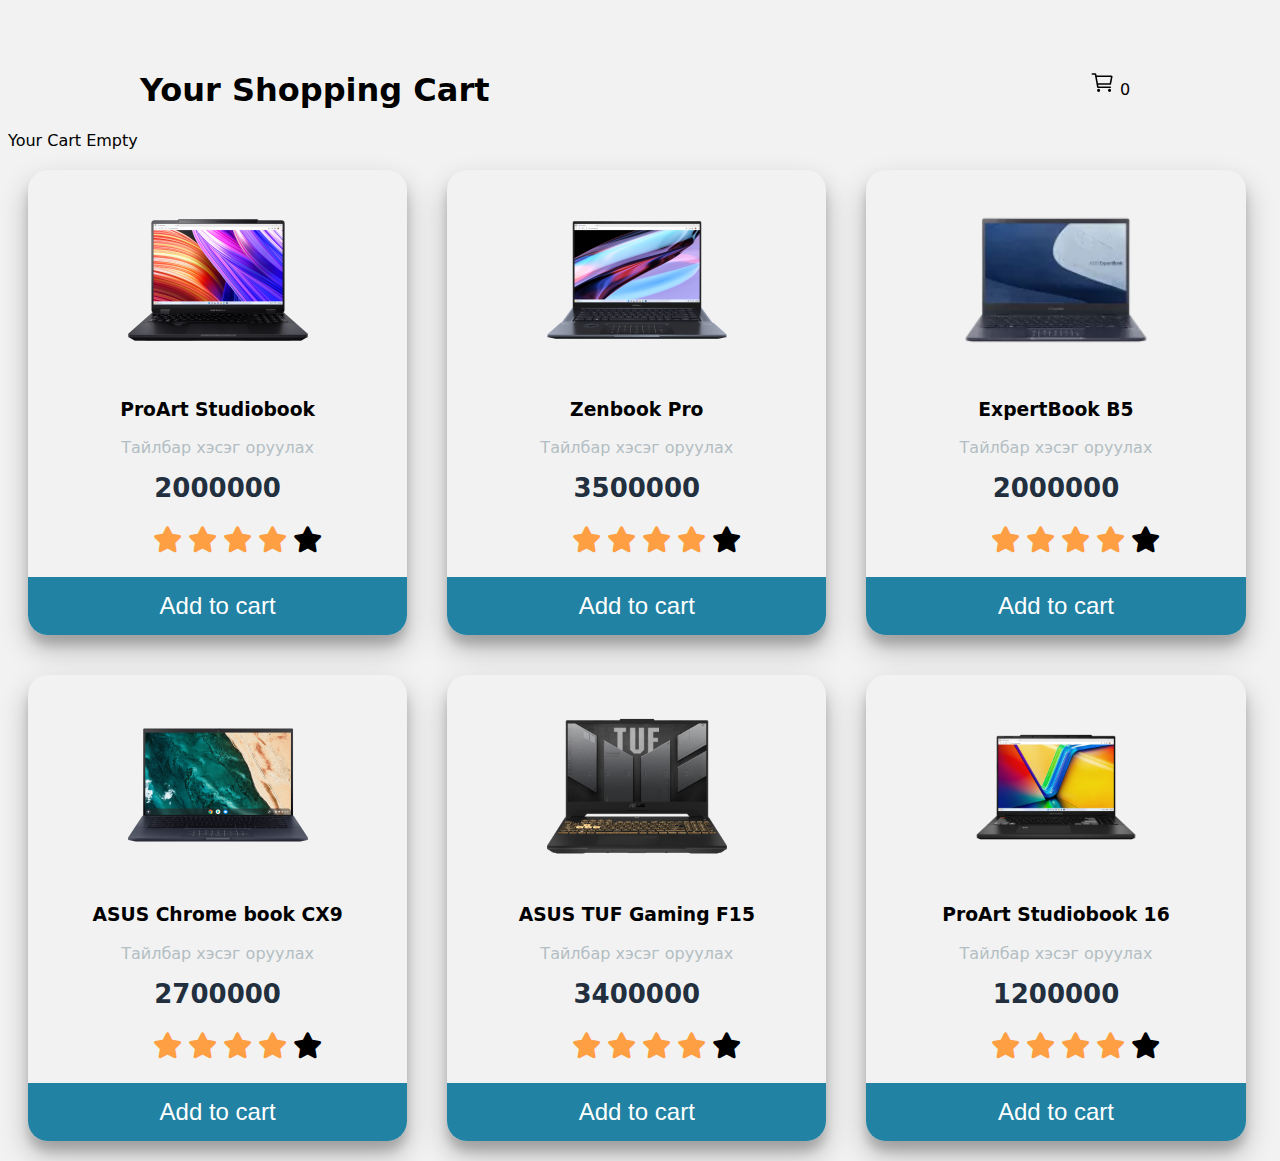
<file: lecture/html/addCard.html>
<!DOCTYPE html>
<html lang="en">

<head>
    <meta charset="UTF-8">
    <meta http-equiv="X-UA-Compatible" content="IE=edge">
    <meta name="viewport" content="width=device-width, initial-scale=1.0">
    <link rel="stylesheet" href="https://cdnjs.cloudflare.com/ajax/libs/font-awesome/6.4.0/css/all.min.css">
    <link rel="stylesheet" href="../css/add.css" type="text/css">

    <title>Add to Card</title>
</head>

<body>
    <article class="head">
        <header>
            <h1>Your Shopping Cart</h1>
            <div class="shopping">
                <img src="../img/cart-outline.svg" width="25px" height="25px" alt="ccard">
                <span class="quantity">0</span>
            </div>
        </header>
    </article>
    <article id="cartItem">Your Cart Empty</article>
    <article class="container">
        <article id="root"></article>
    </article>

    <script src="../js/add.js"></script>
</body>

</html>
</file>
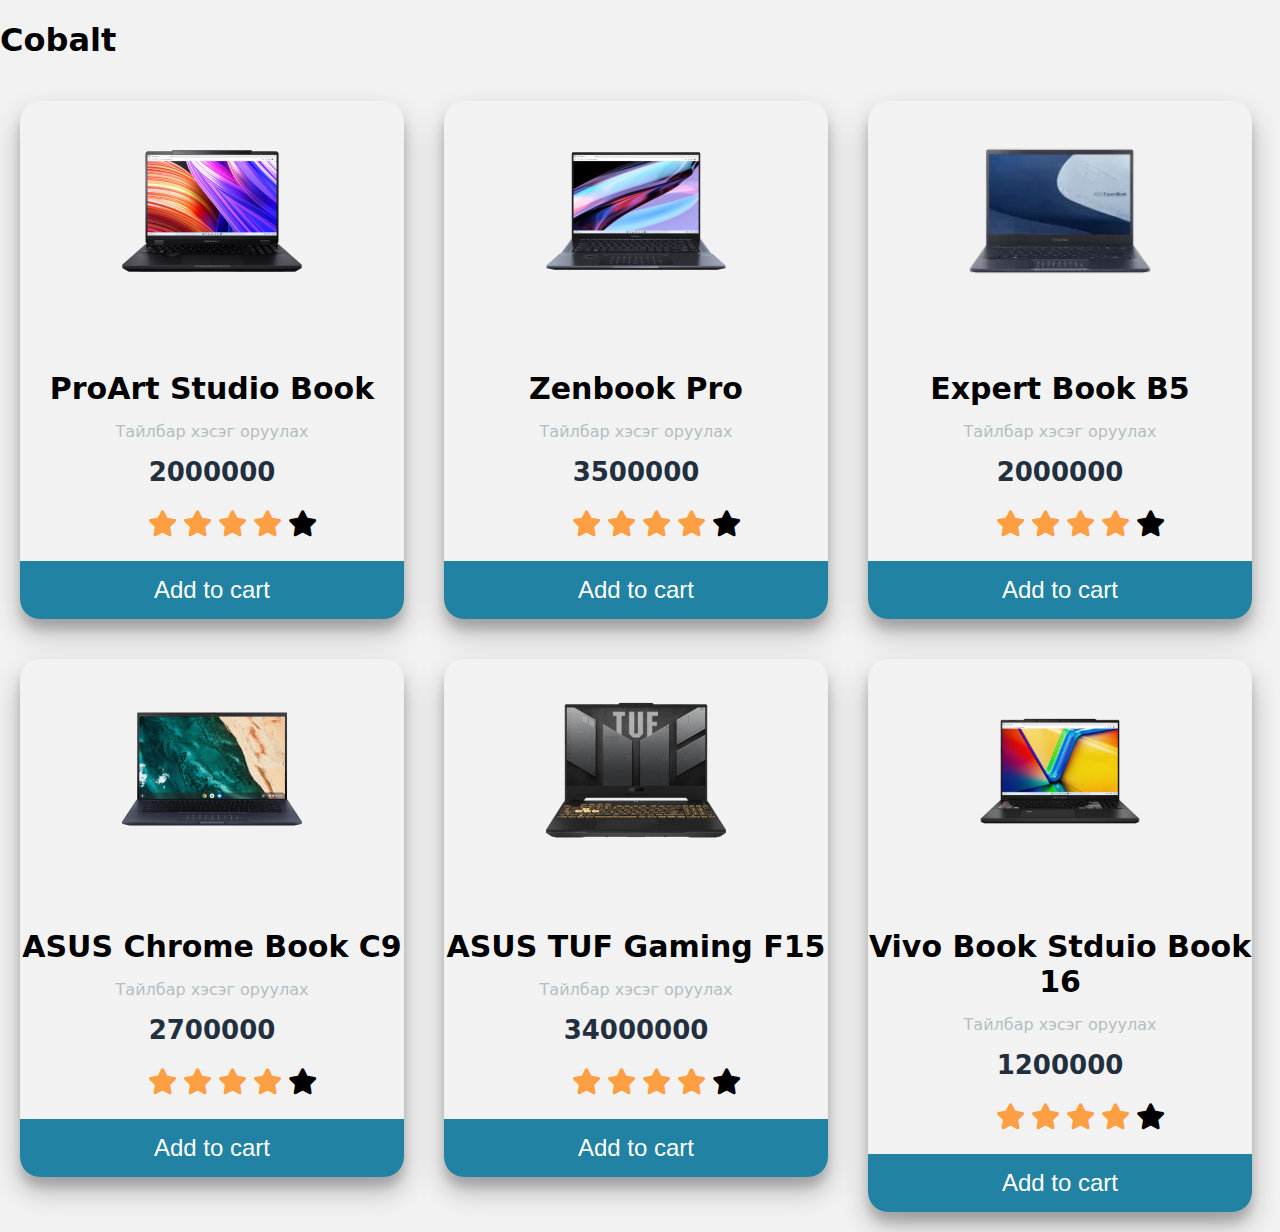
<file: lecture/html/computer.html>
<!DOCTYPE html>
<html lang="en">

<head>
    <meta charset="UTF-8">
    <meta http-equiv="X-UA-Compatible" content="IE=edge">
    <meta name="viewport" content="width=device-width, initial-scale=1.0">
    <link rel="stylesheet" href="https://cdnjs.cloudflare.com/ajax/libs/font-awesome/6.4.0/css/all.min.css">
    <link rel="stylesheet" href="../css/computer.css" type="text/css">
    <title>Computer Shop</title>
</head>

<body>
    <section class="container">
        <h1>Cobalt</h1>
        <article class="content"><a href="../html/introduction.html">
                <img src="../img/proArt.png" alt="proArt">
                <h3>ProArt Studio Book</h3>
                <p> Тайлбар хэсэг оруулах</p>
                <h6>2000000</h6>
                <ul>
                    <li><i class="fa fa-star checked"> </i></li>
                    <li><i class="fa fa-star checked"> </i></li>
                    <li><i class="fa fa-star checked"> </i></li>
                    <li><i class="fa fa-star checked"> </i></li>
                    <li><i class="fa fa-star "> </i></li>
                </ul>
            </a>
            <button class="buy">Add to cart</button>

        </article>
        <article class="content">
            <a href="../html/introduction.html">
                <img src="../img/zenbook.png" alt="zenbook">
                <h3>Zenbook Pro </h3>
                <p> Тайлбар хэсэг оруулах</p>
                <h6>3500000</h6>
                <ul>
                    <li><i class="fa fa-star checked" aria-hidden="true"> </i></li>
                    <li><i class="fa fa-star checked" aria-hidden="true"> </i></li>
                    <li><i class="fa fa-star checked" aria-hidden="true"> </i></li>
                    <li><i class="fa fa-star checked" aria-hidden="true"> </i></li>
                    <li><i class="fa fa-star " aria-hidden="true"> </i></li>
                </ul>
            </a>
            <button class="buy">Add to cart</button>
        </article>
        <article class="content">
            <a href="../html/introduction.html">
                <img src="../img/expert.webp" alt="expert">
                <h3>Expert Book B5 </h3>
                <p> Тайлбар хэсэг оруулах</p>
                <h6>2000000</h6>
                <ul>
                    <li><i class="fa fa-star checked"> </i></li>
                    <li><i class="fa fa-star checked"> </i></li>
                    <li><i class="fa fa-star checked"> </i></li>
                    <li><i class="fa fa-star checked"> </i></li>
                    <li><i class="fa fa-star "> </i></li>
                </ul>
            </a>
            <button class="buy">Add to cart</button>
        </article>
        <article class="content">
            <a href="../html/introduction.html">
                <img src="../img/chrome.png" alt="Chrome">
                <h3>ASUS Chrome Book C9 </h3>
                <p> Тайлбар хэсэг оруулах</p>
                <h6>2700000</h6>
                <ul>
                    <li><i class="fa fa-star checked"> </i></li>
                    <li><i class="fa fa-star checked"> </i></li>
                    <li><i class="fa fa-star checked"> </i></li>
                    <li><i class="fa fa-star checked"> </i></li>
                    <li><i class="fa fa-star "> </i></li>
                </ul>
            </a>
            <button class="buy">Add to cart</button>
        </article>
        <article class="content">
            <a href="../html/introduction.html">
                <img src="../img/gaming.png" alt="gaming">
                <h3>ASUS TUF Gaming F15 </h3>
                <p> Тайлбар хэсэг оруулах</p>
                <h6>34000000</h6>
                <ul>
                    <li><i class="fa fa-star checked"> </i></li>
                    <li><i class="fa fa-star checked"> </i></li>
                    <li><i class="fa fa-star checked"> </i></li>
                    <li><i class="fa fa-star checked"> </i></li>
                    <li><i class="fa fa-star "> </i></li>
                </ul>
            </a>
            <button class="buy">Add to cart</button>
        </article>
        <article class="content">
            <a href="../html/introduction.html">
                <img src="../img/vivo.png" alt="vivo">
                <h3>Vivo Book Stduio Book 16 </h3>
                <p> Тайлбар хэсэг оруулах</p>
                <h6>1200000</h6>
                <ul>
                    <li><i class="fa fa-star checked"> </i></li>
                    <li><i class="fa fa-star checked"> </i></li>
                    <li><i class="fa fa-star checked"> </i></li>
                    <li><i class="fa fa-star checked"> </i></li>
                    <li><i class="fa fa-star "> </i></li>
                </ul>
            </a>
            <button class="buy">Add to cart</button>
        </article>
    </section>
</body>

</html>
</file>
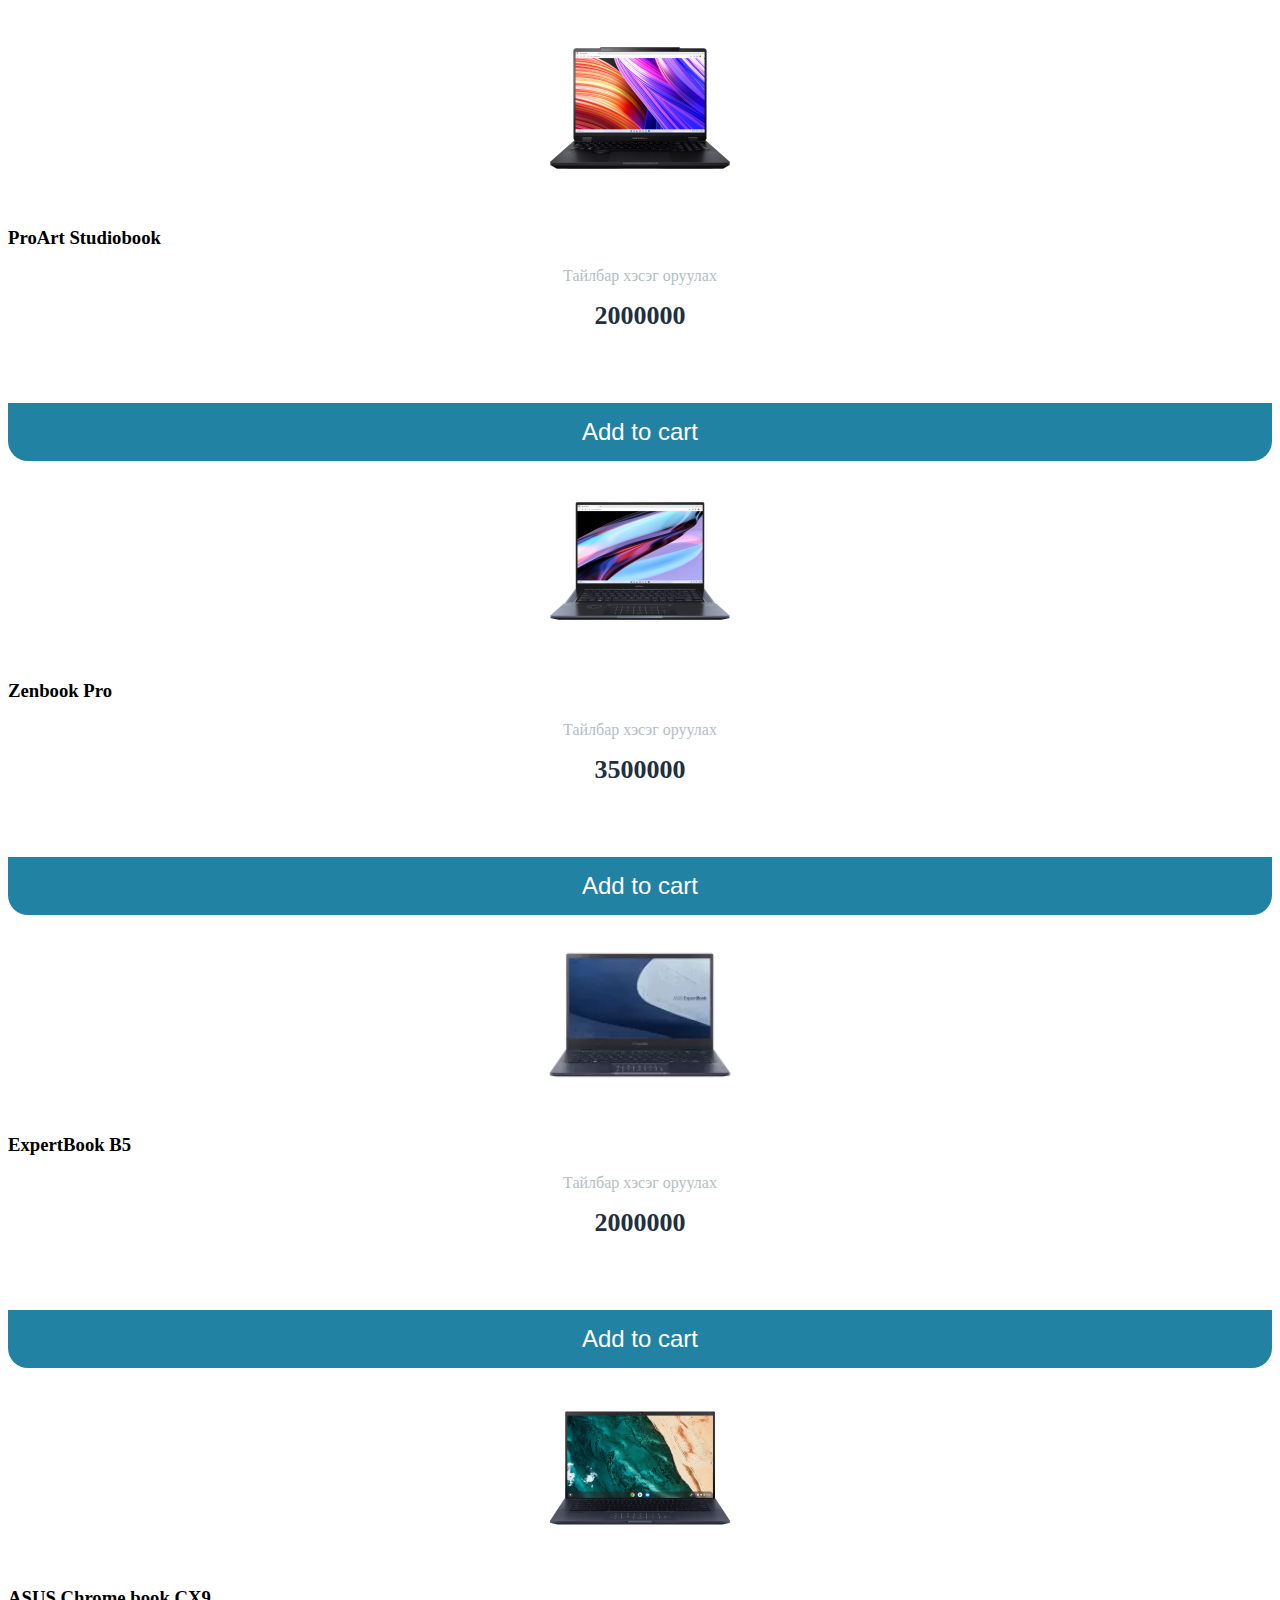
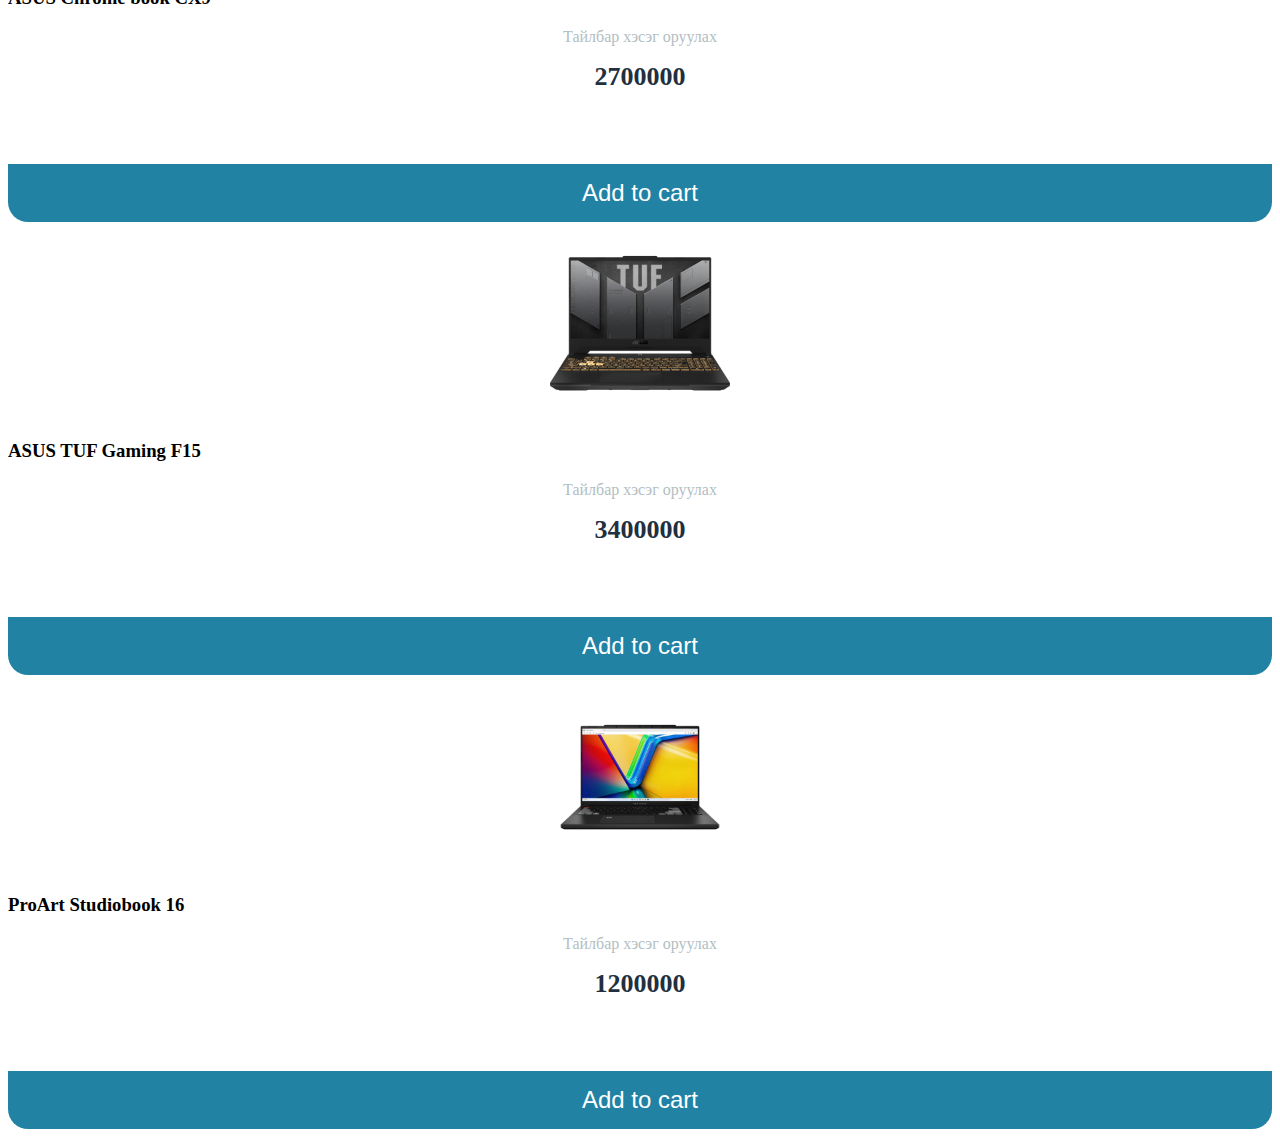
<file: lecture/html/introduction.html>
<!DOCTYPE html>
<html lang="en">

<head>
    <meta charset="UTF-8">
    <meta http-equiv="X-UA-Compatible" content="IE=edge">
    <meta name="viewport" content="width=device-width, initial-scale=1.0">
    <title>Document</title>
    <link rel="stylesheet" href="../css/intro.css" type="text/css">

</head>

<body>
    <section class="container">
        <article id="def"></article>
        <script src="../js/intro.js"></script>
    </section>
</body>

</html>
</file>
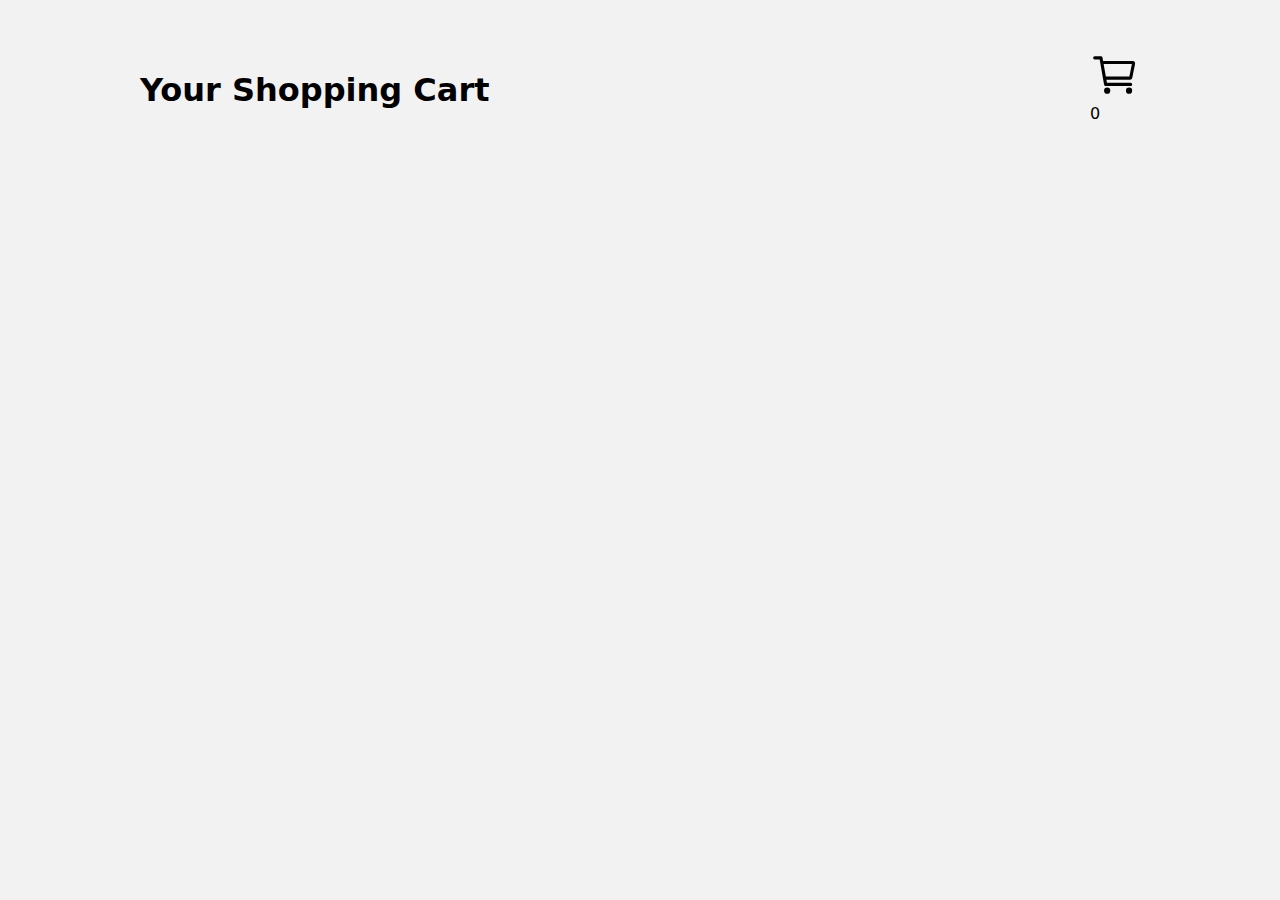
<file: lecture/html/new.html>
<!DOCTYPE html>
<html lang="en">

<head>
    <meta charset="UTF-8">
    <meta http-equiv="X-UA-Compatible" content="IE=edge">
    <meta name="viewport" content="width=device-width, initial-scale=1.0">
    <link rel="stylesheet" href="../css/card.css" type="text/css">
    <script src="../js/app.js"></script>
    <title>Card</title>
</head>

<body>
    <div class="container">
        <header>
            <h1>Your Shopping Cart</h1>
            <div class="shopping">
                <img src="../img/cart-outline.svg" alt="ccard">
                <span class="quantity">0</span>
            </div>
        </header>
        <div class="list"></div>
    </div>
    <div class="card">
        <h1>Card</h1>
        <ul class="listCard"></ul>
        <div class="checkout">
            <div class="total">0</div>
            <div class="close">Close</div>
        </div>
    </div>
</body>

</html>
</file>
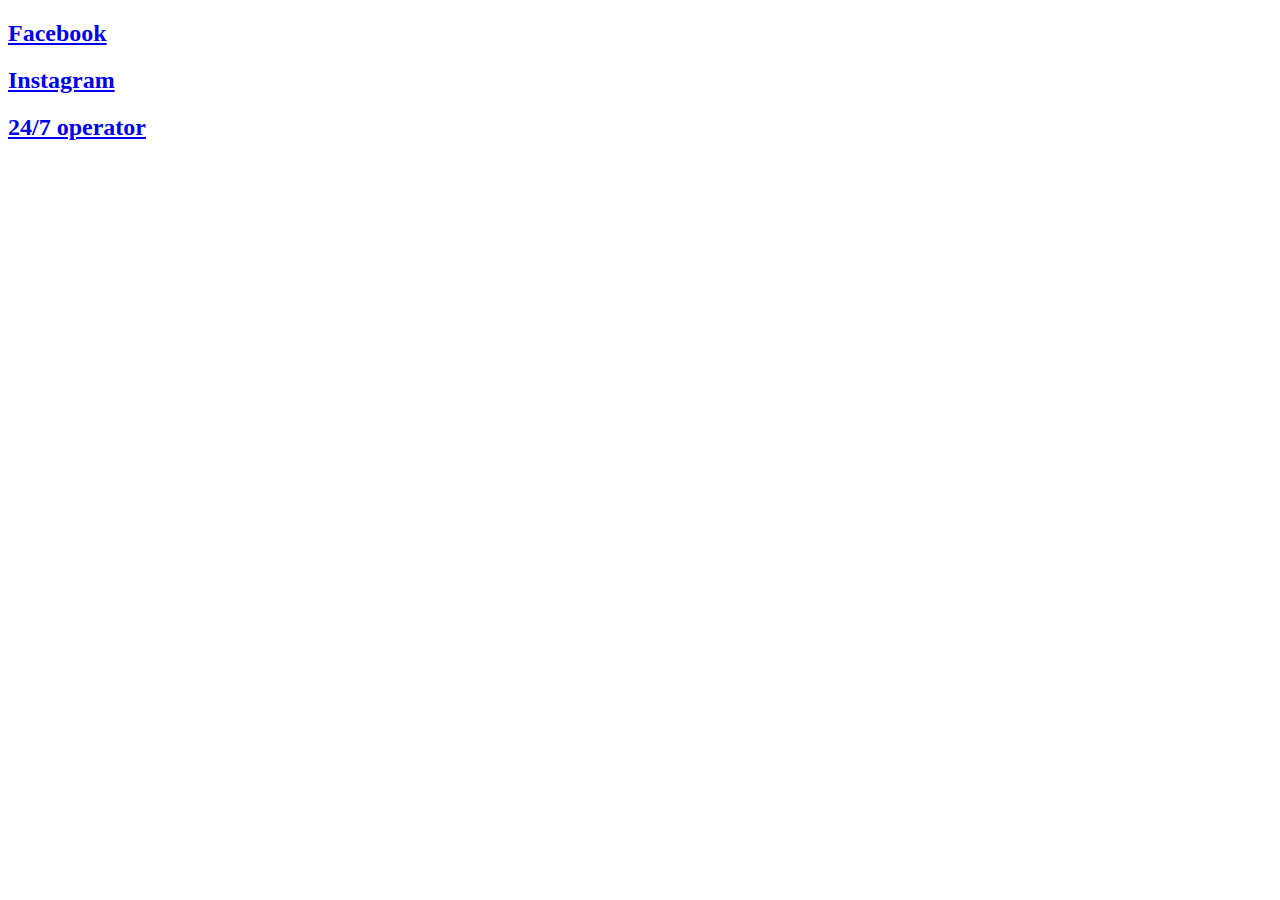
<file: lecture/html/support.html>
<!DOCTYPE html>
<html lang="en">

<head>
    <meta name="viewport" content="width=device-width, initial-scale=1">
    <title>Support</title>
</head>

<body>
    <div class="topnav">
        <article id="myLinks">
            <a href="#fb">
                <h2>Facebook</h2>
            </a>
            <a href="#ig">
                <h2>Instagram</h2>
            </a>
            <a href="#operator">
                <h2>24/7 operator</h2>
            </a>
        </article>
    </div>
</body>

</html>
</file>
<file: lecture/css/add.css>
body {
    font-family: system-ui;
    background: #f2f2f2;
}

.head {
    margin: auto;
    width: 1000px;
    transition: 0.5s;
}

.head .shopping img {
    padding-top: 20px;
}

header {
    display: grid;
    grid-template-columns: 1fr 50px;
    margin-top: 50px;
}

header.shopping {
    position: relative;
    text-align: right;
}

header.shopping img {
    width: 200px;
}

header.shopping span {
    background-color: red;
    border-radius: 50%;
    display: flex;
    justify-content: center;
    align-items: center;
    color: #ffff;
    position: absolute;
    top: -5px;
    left: 80%;
    padding: 3px 10px;
}

.card {


    border-radius: 3px;
    display: flex;
    align-items: center;
    justify-content: space-between;
    padding: 7px 10px;
    width: 80px;
}


.card p {
    height: 22px;
    width: 22px;
    display: flex;
    align-items: center;
    justify-content: center;
    border-radius: 22px;
    background-color: aqua;
    color: white;
}


a {
    text-decoration: none;
    color: #000;
}

.product {
    display: flex;
    flex-wrap: wrap;
    width: 100%;
    justify-content: center;
    align-items: center;
    margin: 50px 0;
}

.card {
    width: 100%;
}



.content {
    width: 30%;
    margin: 20px;
    box-sizing: border-box;
    float: left;
    text-align: center;
    border-radius: 20px;
    cursor: pointer;
    padding-top: 10px;
    box-shadow: 0 14px 28px rgba(0, 0, 0, 0.25), 0 10px 10px rgba(0, 0, 0, 0.15);
    transition: .4s;
    background: #f2f2f2;
}

.content:hover {
    box-shadow: 0 3px 6px rgba(0, 0, 0, 0.16);
    transform: translate(0px, -8px);
}

.container .content img {
    width: 200px;
    height: 200px;
    text-align: center;
    margin: 0 auto;
    display: block;
}

p {
    text-align: center;
    color: #b2bec3;
    padding-top: 0 8px;
}

h6 {
    font-size: 26px;
    text-align: center;
    color: #222f3e;
    margin: 0;
}

ul {
    list-style: none;
    display: flex;
    justify-content: center;
    align-items: center;
    padding-top: 0;
}

li {
    padding-top: 5px;
}

.fa {
    font-size: 26px;
    transition: .4s;
    margin: 3px;
}

.checked {
    color: #ff9f43;
}

.fa:hover {
    transform: scale(1.3);
    transition: .6s;
}

button {
    text-align: center;
    font-size: 24px;
    color: #ffff;
    width: 100%;
    padding: 15px;
    border: 0;
    outline: none;
    cursor: pointer;
    margin-top: 5px;
    border-bottom-right-radius: 20px;
    border-bottom-left-radius: 20px;
}

.buy {
    background: #2182a3;
}

@media(max-width:1000px) {
    .content {
        width: 45px;
    }
}

@media(max-width:750px) {
    .content {
        width: 100%;
    }
}
</file>
<file: lecture/css/computer.css>
body {
    margin: 0;
    font-family: system-ui;
    background: #f2f2f2;
}

h1 {
    width: 100%;
}

h3 {
    text-align: center;
    font-size: 30px;
    margin: 0px;
    padding-top: 10px;
    margin-top: 50px;
}

h2 {
    width: 100%;
    color: #2182a3;
    justify-content: center;
    text-align: center;
    font-size: 35px;
    font-family: system-ui, -apple-system, BlinkMacSystemFont, 'Segoe UI', Roboto, Oxygen, Ubuntu, Cantarell, 'Open Sans', 'Helvetica Neue', sans-serif;
}

a {
    text-decoration: none;
    color: #000;
}

.product {
    display: flex;
    flex-wrap: wrap;
    width: 100%;
    justify-content: center;
    align-items: center;
    margin: 50px 0;
}

.card {
    width: 100%;
}

.card:img {
    width: 2px;
    height: 2px;
}

.content {
    width: 30%;
    margin: 20px;
    box-sizing: border-box;
    float: left;
    text-align: center;
    border-radius: 20px;
    cursor: pointer;
    padding-top: 10px;
    box-shadow: 0 14px 28px rgba(0, 0, 0, 0.25), 0 10px 10px rgba(0, 0, 0, 0.15);
    transition: .4s;
    background: #f2f2f2;
}

.content:hover {
    box-shadow: 0 3px 6px rgba(0, 0, 0, 0.16);
    transform: translate(0px, -8px);
}

img {
    width: 200px;
    height: 200px;
    text-align: center;
    margin: 0 auto;
    display: block;
}

p {
    text-align: center;
    color: #b2bec3;
    padding-top: 0 8px;
}

h6 {
    font-size: 26px;
    text-align: center;
    color: #222f3e;
    margin: 0;
}

ul {
    list-style: none;
    display: flex;
    justify-content: center;
    align-items: center;
    padding-top: 0;
}

li {
    padding-top: 5px;
}

.fa {
    font-size: 26px;
    transition: .4s;
    margin: 3px;
}

.checked {
    color: #ff9f43;
}

.fa:hover {
    transform: scale(1.3);
    transition: .6s;
}

button {
    text-align: center;
    font-size: 24px;
    color: #ffff;
    width: 100%;
    padding: 15px;
    border: 0;
    outline: none;
    cursor: pointer;
    margin-top: 5px;
    border-bottom-right-radius: 20px;
    border-bottom-left-radius: 20px;
}

.buy {
    background: #2182a3;
}

@media(max-width:1000px) {
    .content {
        width: 45px;
    }
}

@media(max-width:750px) {
    .content {
        width: 100%;
    }
}
</file>
<file: lecture/css/intro.css>
.container .content img {
    width: 200px;
    height: 200px;
    text-align: center;
    margin: 0 auto;
    display: block;
}

p {
    text-align: center;
    color: #b2bec3;
    padding-top: 0 8px;
}

h6 {
    font-size: 26px;
    text-align: center;
    color: #222f3e;
    margin: 0;
}

ul {
    list-style: none;
    display: flex;
    justify-content: center;
    align-items: center;
    padding-top: 0;
}

li {
    padding-top: 5px;
}

.fa {
    font-size: 26px;
    transition: .4s;
    margin: 3px;
}

.checked {
    color: #ff9f43;
}

.fa:hover {
    transform: scale(1.3);
    transition: .6s;
}

button {
    text-align: center;
    font-size: 24px;
    color: #ffff;
    width: 100%;
    padding: 15px;
    border: 0;
    outline: none;
    cursor: pointer;
    margin-top: 5px;
    border-bottom-right-radius: 20px;
    border-bottom-left-radius: 20px;
}

.buy {
    background: #2182a3;
}

@media(max-width:1000px) {
    .content {
        width: 45px;
    }
}

@media(max-width:750px) {
    .content {
        width: 100%;
    }
}
</file>
<file: lecture/css/card.css>
body {
    font-family: system-ui;
    background: #f2f2f2;
}

.container {
    margin: auto;
    width: 1000px;
    transition: 0.5s;
}

header {
    display: grid;
    grid-template-columns: 1fr 50px;
    margin-top: 50px;
}

header.shopping {
    position: relative;
    text-align: right;
}

header.shopping img {
    width: 30px;
}

header.shopping span {
    background-color: red;
    border-radius: 50%;
    display: flex;
    justify-content: center;
    align-items: center;
    color: #ffff;
    position: absolute;
    top: -5px;
    left: 80%;
    padding: 3px 10px;
}

.list {
    display: grid;
    grid-template-columns: repeat(3, 1fr);
    column-gap: 20px;
    row-gap: 20px;
    margin-top: 50px;
}

.card {
    position: fixed;
    top: 0;
    left: 100%;
    width: 500px;
    background-color: #453e3b;
    height: 100vh;
    transition: 0.5s;
}

.card h1 {
    color: #E8BC0E;
    font-weight: 100;
    margin: 0;
    padding: 0 20px;
    height: 80px;
    display: flex;
    align-items: center;
}

.card .checkout {
    position: absolute;
    bottom: 0;
    width: 100%;
    display: grid;
    grid-template-columns: repeat(2, 1fr);
}

.card .checkout div {
    background-color: #E8BC0E;
    width: 100%;
    height: 70px;
    display: flex;
    justify-content: center;
    align-items: center;
    font-weight: bold;
    cursor: pointer;
}

.card.checkout div:nth-child(2) {
    background: #1c1f25;
    color: #f2f2f2;
}

.active.card {
    left: calc(100% - 500px);
}

.active.container {
    transform: translateX(-200px);
}
</file>
